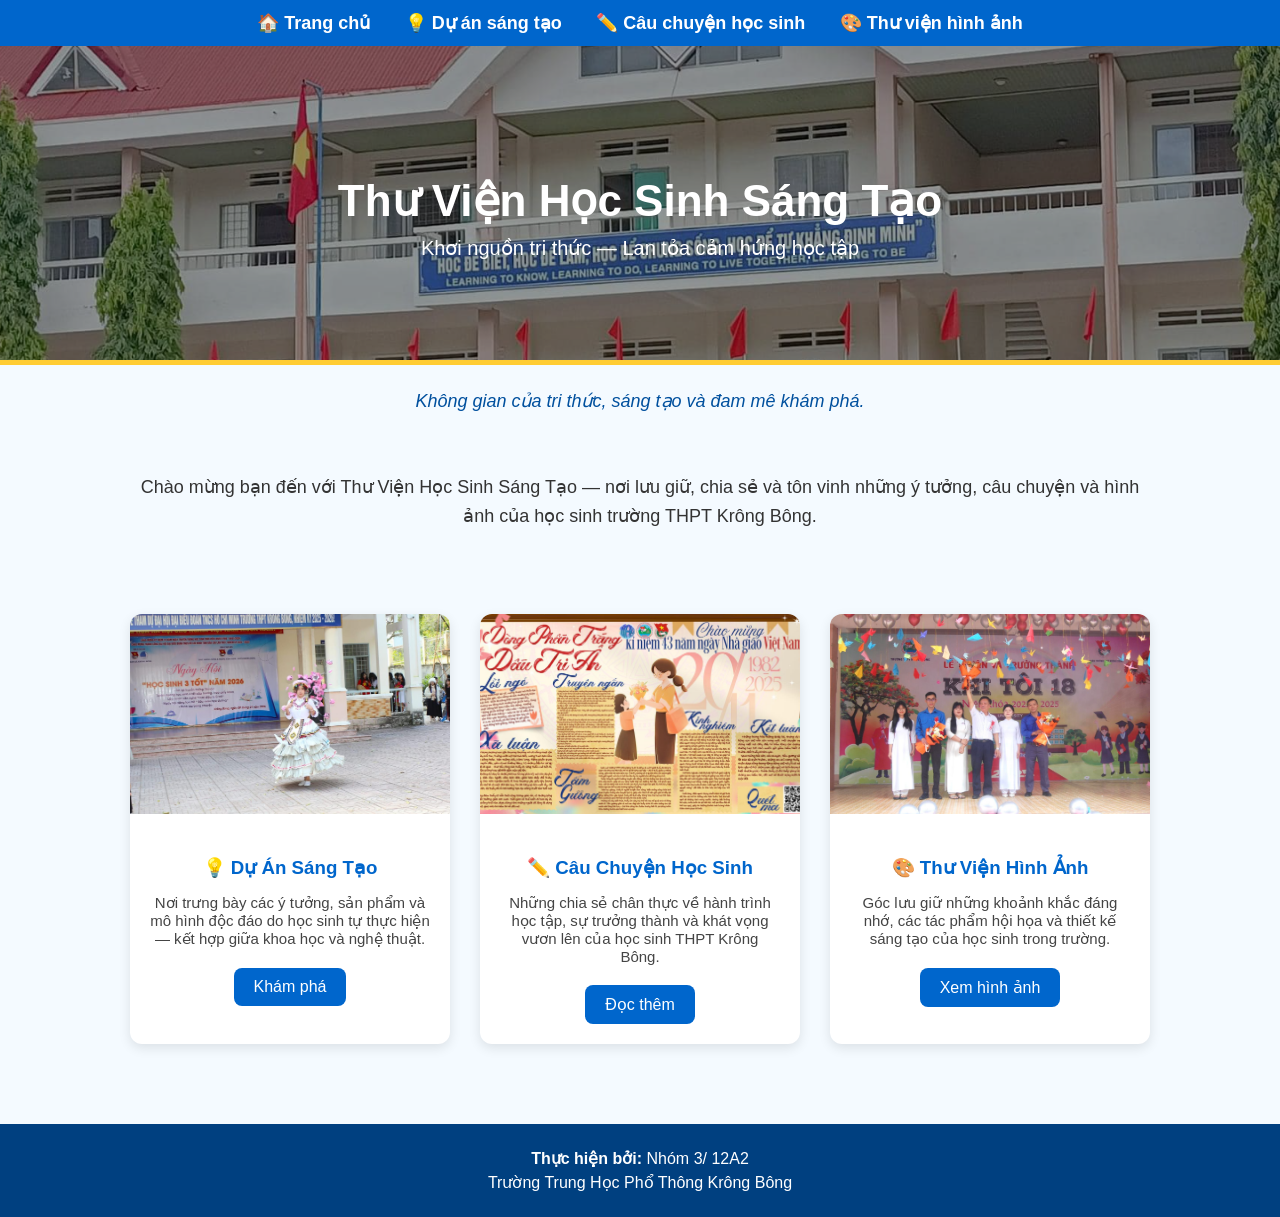
<file: index.html>
<!DOCTYPE html>
<html lang="vi">
<head>
  <meta charset="utf-8">
  <title>Thư Viện Học Sinh Sáng Tạo - THPT Krông Bông</title>
  <link rel="stylesheet" href="styles.css">
</head>

<body class="library">

<!-- MENU CHÍNH -->
<nav class="main-menu">
  <ul>
    <li><a href="index.html">🏠 Trang chủ</a></li>
    <li><a href="duan.html">💡 Dự án sáng tạo</a></li>
    <li><a href="ca-chuyen.html">✏️ Câu chuyện học sinh</a></li>
    <li><a href="thu-vien.html">🎨 Thư viện hình ảnh</a></li>
  </ul>
</nav>

<!-- BANNER -->
<header>
  <div class="banner">
    <h1>Thư Viện Học Sinh Sáng Tạo</h1>
    <p>Khơi nguồn tri thức — Lan tỏa cảm hứng học tập</p>
  </div>
</header>

<!-- SLOGAN -->
<section class="slogan">
  <p>Không gian của tri thức, sáng tạo và đam mê khám phá.</p>
</section>

<!-- GIỚI THIỆU -->
<section class="intro">
  <p>Chào mừng bạn đến với Thư Viện Học Sinh Sáng Tạo — nơi lưu giữ, chia sẻ và tôn vinh những ý tưởng, câu chuyện và hình ảnh của học sinh trường THPT Krông Bông.</p>
</section>

<!-- CÁC PHẦN NỘI DUNG -->
<section class="card-container">
  <div class="card">
    <img src="img/dast.jpg" alt="Dự án sáng tạo">
    <div class="card-content">
      <h3>💡 Dự Án Sáng Tạo</h3>
      <p>Nơi trưng bày các ý tưởng, sản phẩm và mô hình độc đáo do học sinh tự thực hiện — kết hợp giữa khoa học và nghệ thuật.</p>
      <a href="duan.html" class="btn">Khám phá</a>
    </div>
  </div>

  <div class="card">
    <img src="img/cchs.jpg" alt="Câu chuyện học sinh">
    <div class="card-content">
      <h3>✏️ Câu Chuyện Học Sinh</h3>
      <p>Những chia sẻ chân thực về hành trình học tập, sự trưởng thành và khát vọng vươn lên của học sinh THPT Krông Bông.</p>
      <a href="ca-chuyen.html" class="btn">Đọc thêm</a>
    </div>
  </div>

  <div class="card">
    <img src="img/tvha.jpg" alt="Thư viện hình ảnh">
    <div class="card-content">
      <h3>🎨 Thư Viện Hình Ảnh</h3>
      <p>Góc lưu giữ những khoảnh khắc đáng nhớ, các tác phẩm hội họa và thiết kế sáng tạo của học sinh trong trường.</p>
      <a href="thu-vien.html" class="btn">Xem hình ảnh</a>
    </div>
  </div>
</section>

<!-- CHÂN TRANG -->
<footer>
  <div class="footer-info">
    <p><strong>Thực hiện bởi:</strong> Nhóm 3/ 12A2</p>
    <p>Trường Trung Học Phổ Thông Krông Bông</p>
  </div>
</footer>

</body>
</html>
</file>
<file: styles.css>
body.library {
  margin: 0;
  font-family: "Segoe UI", sans-serif;
  background-color: #f4faff;
  color: #333;
}

/* MENU */
.main-menu {
  background-color: #0066cc;
  text-align: center;
  padding: 12px 0;
}

.main-menu ul {
  list-style: none;
  margin: 0;
  padding: 0;
}

.main-menu li {
  display: inline-block;
  margin: 0 15px;
}

.main-menu a {
  color: white;
  text-decoration: none;
  font-weight: bold;
  font-size: 18px;
  transition: color 0.3s;
}

.main-menu a:hover {
  color: #ffcc33;
}

/* --- Banner có ảnh nền --- */
.banner {
  position: relative;
  background-image: url("img/doantruong.png");
  background-size: cover;
  background-position: center;
  background-repeat: no-repeat;
  color: white;
  text-align: center;
  padding: 100px 10%;
  border-bottom: 5px solid #ffcc33;
  overflow: hidden;
}

.banner::after {
  /* Lớp phủ giúp chữ nổi bật trên ảnh */
  content: "";
  position: absolute;
  inset: 0;
  background: rgba(0, 0, 0, 0.4);
}

.banner h1, 
.banner p {
  position: relative;
  z-index: 1;
}

.banner h1 {
  font-size: 44px;
  margin-bottom: 10px;
}

.banner p {
  font-size: 20px;
  font-weight: 500;
}

.banner h1 {
  font-size: 44px;
  margin-bottom: 10px;
}

.banner p {
  font-size: 20px;
  margin: 0;
}

/* SLOGAN */
.slogan {
  text-align: center;
  font-style: italic;
  font-size: 18px;
  color: #00509e;
  margin-top: 25px;
}

/* GIỚI THIỆU */
.intro {
  text-align: center;
  font-size: 18px;
  padding: 25px 10%;
  color: #333;
  line-height: 1.6;
}

/* CARD CONTAINER */
.card-container {
  display: flex;
  justify-content: center;
  flex-wrap: wrap;
  gap: 30px;
  padding: 40px 10%;
}

/* CARD STYLE */
.card {
  background: white;
  border-radius: 12px;
  overflow: hidden;
  width: 320px;
  box-shadow: 0 4px 12px rgba(0,0,0,0.1);
  transition: transform 0.3s, box-shadow 0.3s;
}

.card:hover {
  transform: translateY(-8px);
  box-shadow: 0 8px 18px rgba(0,0,0,0.2);
}

.card img {
  width: 100%;
  height: 200px;
  object-fit: cover;
  transition: transform 0.4s;
}

.card:hover img {
  transform: scale(1.05);
}

.card-content {
  padding: 20px;
  text-align: center;
}

.card-content h3 {
  color: #0066cc;
  margin-bottom: 10px;
}

.card-content p {
  font-size: 15px;
  color: #444;
  margin-bottom: 20px;
}

.btn {
  display: inline-block;
  padding: 10px 20px;
  background-color: #0066cc;
  color: white;
  border-radius: 8px;
  text-decoration: none;
  transition: background-color 0.3s;
}

.btn:hover {
  background-color: #ff9900;
}
.gallery {
  display: flex;
  flex-wrap: wrap; /* tự xuống dòng nếu tràn */
  justify-content: center; /* căn giữa hàng ảnh */
  gap: 15px; /* khoảng cách giữa các ảnh */
}

.gallery img {
  width: 250px; /* điều chỉnh kích thước ảnh */
  height: 180px;
  object-fit: cover; /* cắt ảnh gọn, không méo */
  border-radius: 8px;
}

/* Áp dụng riêng cho trang Dự án và Câu chuyện học sinh */
.library .content-section img {
  width: 25%;          /* thu nhỏ còn 1/4 kích thước ảnh gốc */
  height: auto;        /* giữ đúng tỉ lệ ảnh */
  border-radius: 10px; /* bo tròn góc ảnh */
  object-fit: cover;   /* đảm bảo ảnh không bị méo */
}

/* FOOTER */
footer {
  background-color: #004080;
  color: white;
  text-align: center;
  padding: 20px 0;
  margin-top: 40px;
}

.footer-info p {
  margin: 5px 0;
}
</file>
